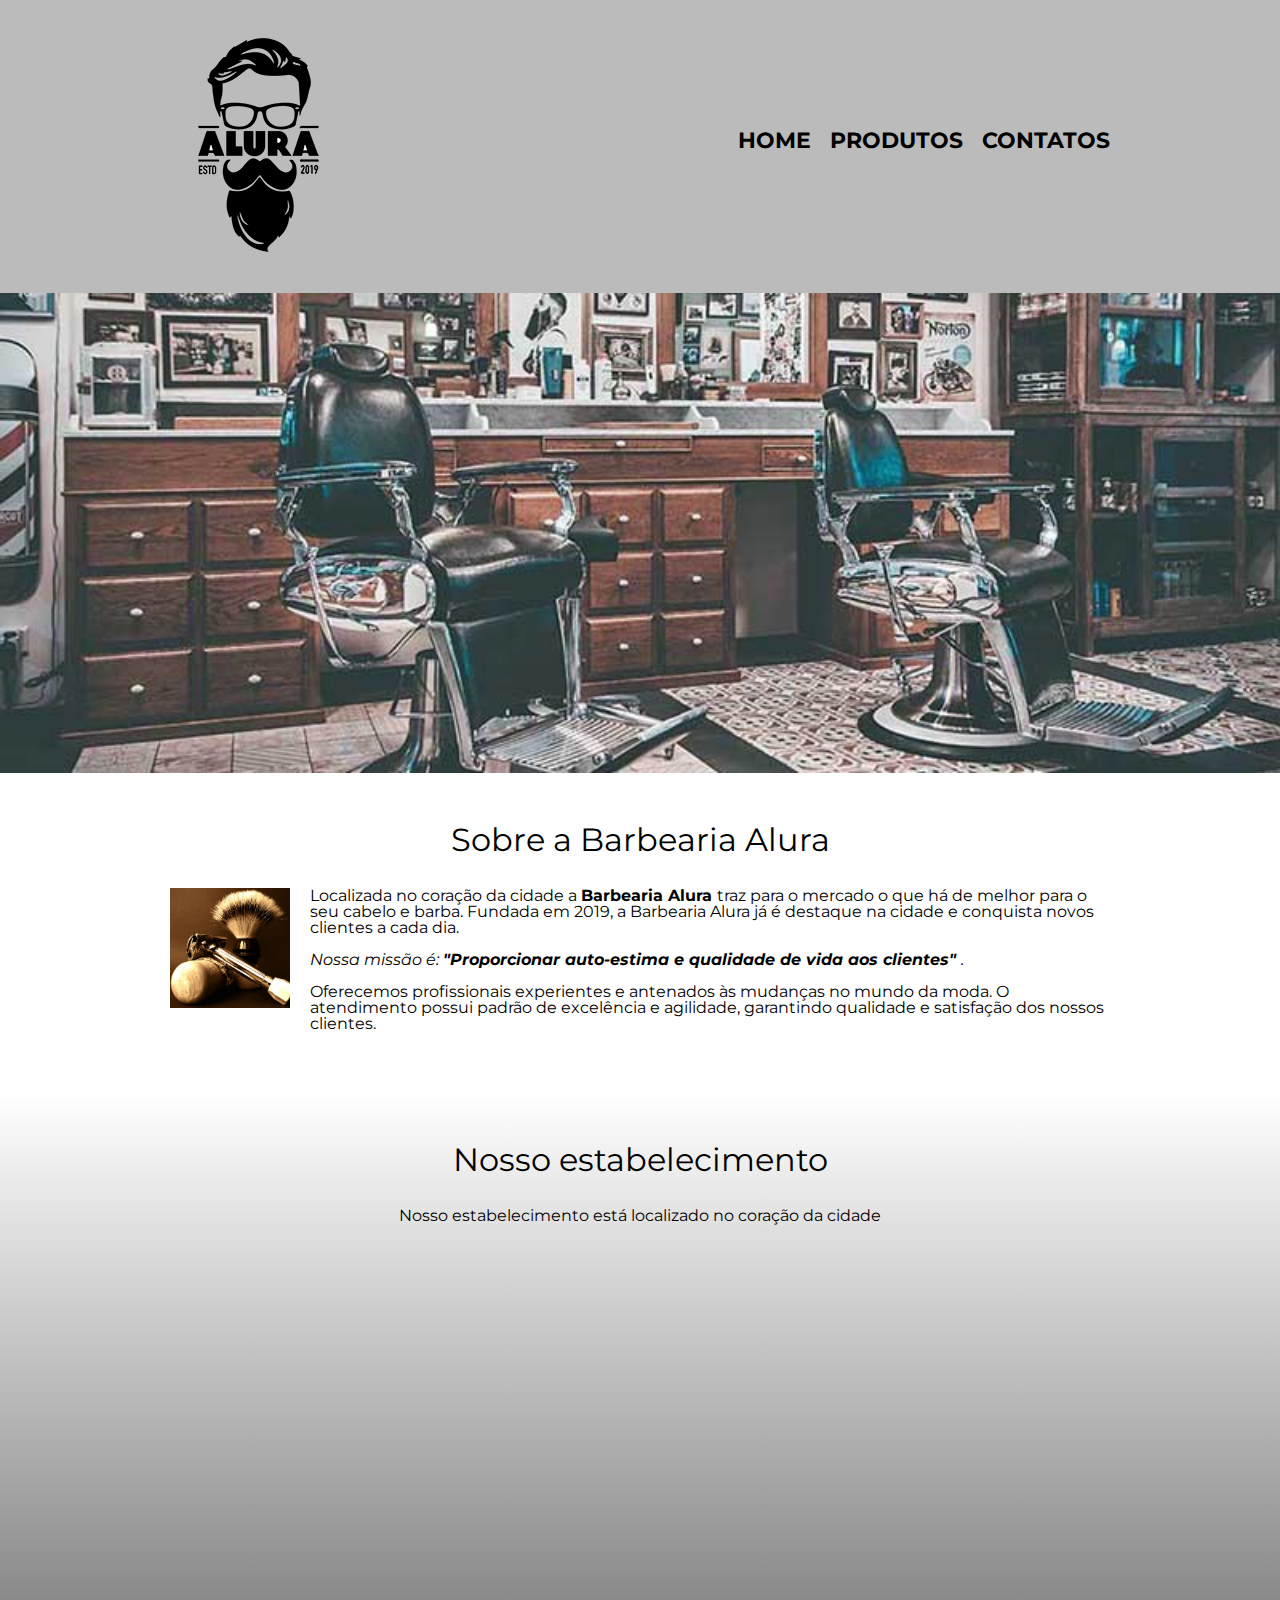
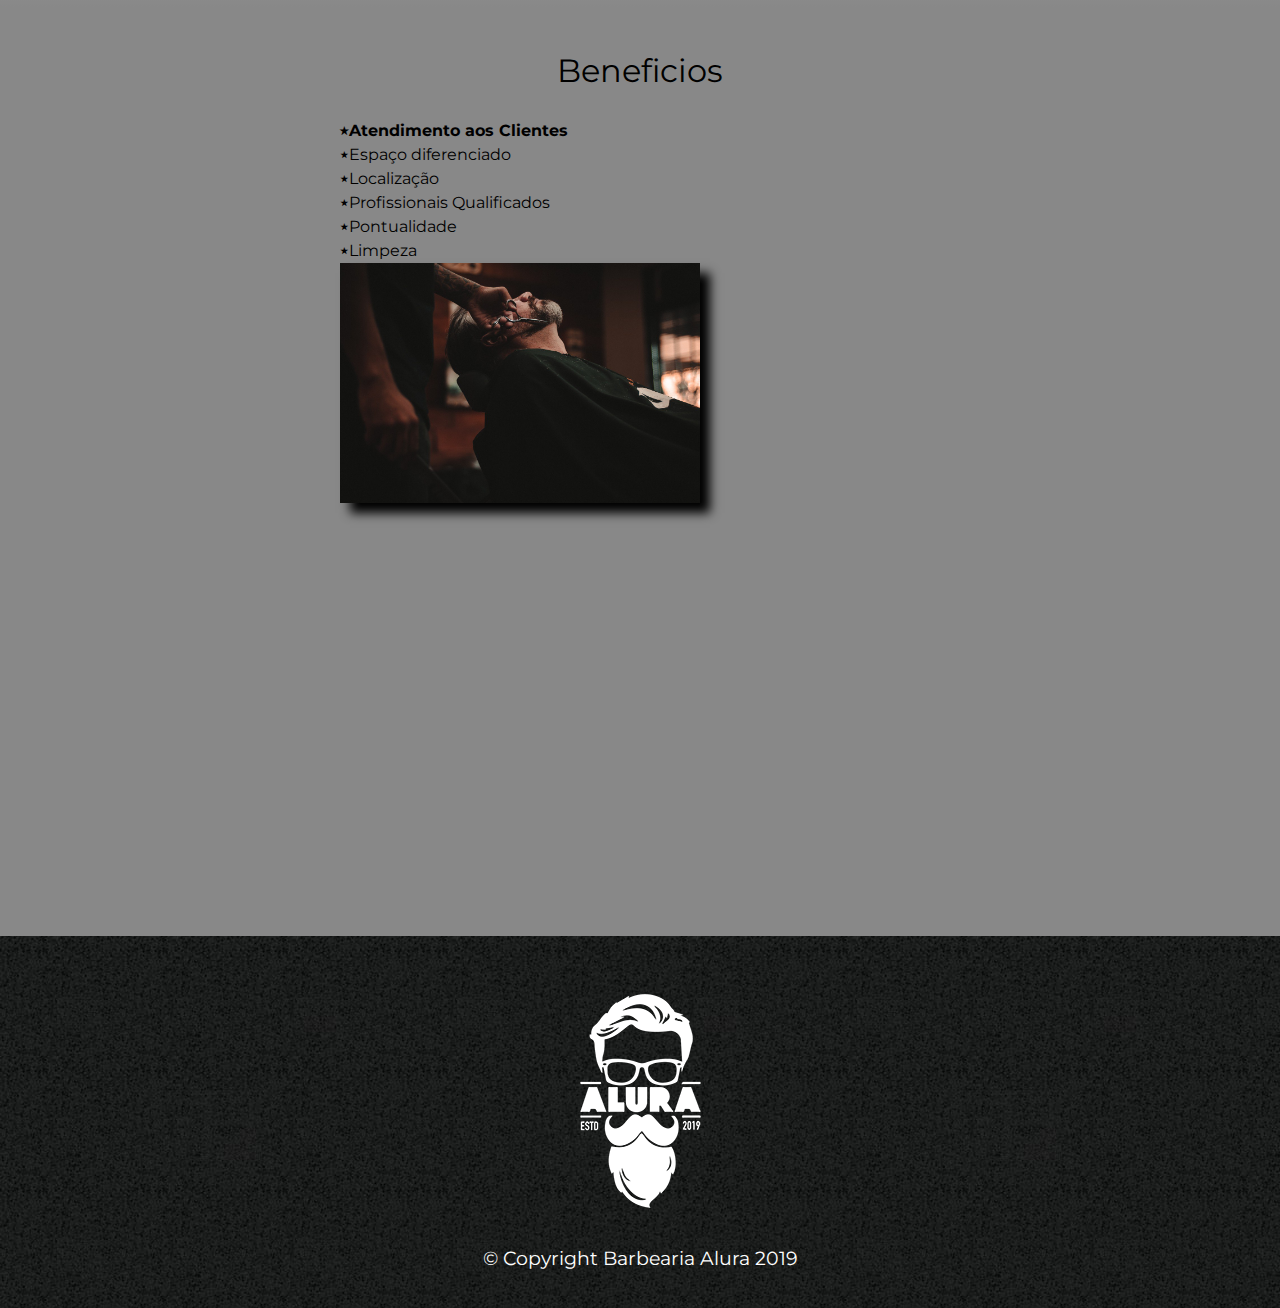
<file: index.html>
<!DOCTYPE html>
<html lang="pr-br">
  <head>
    <meta charset="UTF-8" />
    <meta name="viewport" content="width=device-width" />
    <title>Barbearia Alura</title>
    <link rel="stylesheet" href="reset.css" />
    <link rel="stylesheet" href="style.css" />
    <link
      href="https://fonts.googleapis.com/css?family=Montserrat&display=swap"
      rel="stylesheet"
    />
  </head>
  <body>
    <header>
      <div class="caixa">
        <h1><img src="logo.png" /></h1>
        <nav>
          <ul class="navegacao">
            <li><a href="index.html">Home</a></li>
            <li><a href="produtos.html">Produtos</a></li>
            <li><a href="contato.html">Contatos</a></li>
          </ul>
        </nav>
      </div>
    </header>

    <img class="banner" src="banner.jpg" alt="" />

    <main>
      <section class="principal">
        <h2 class="titulo-principal">Sobre a Barbearia Alura</h2>

        <img
          class="utensilios"
          src="utensilios.jpg"
          alt="Utensilios de um barbeiro"
        />

        <p>
          Localizada no coração da cidade a
          <strong> Barbearia Alura </strong> traz para o mercado o que há de
          melhor para o seu cabelo e barba. Fundada em 2019, a Barbearia Alura
          já é destaque na cidade e conquista novos clientes a cada dia.
        </p>

        <p id="missao">
          <em>
            Nossa missão é:
            <strong>
              "Proporcionar auto-estima e qualidade de vida aos clientes"
            </strong>
            .
          </em>
        </p>

        <p>
          Oferecemos profissionais experientes e antenados às mudanças no mundo
          da moda. O atendimento possui padrão de excelência e agilidade,
          garantindo qualidade e satisfação dos nossos clientes.
        </p>
      </section>

      <section class="mapa">
        <h3 class="titulo-principal">Nosso estabelecimento</h3>
        <p>Nosso estabelecimento está localizado no coração da cidade</p>
        <div class="mapa-conteudo">
          <iframe
            src="https://www.google.com/maps/embed?pb=!1m18!1m12!1m3!1d64559106.96028094!2d-54.772805805636565!3d9.02949800424017!2m3!1f0!2f0!3f0!3m2!1i1024!2i768!4f13.1!3m3!1m2!1s0x94ce5a2b2ed7f3a1%3A0xab35da2f5ca62674!2sCaelum%20-%20Escola%20de%20Tecnologia!5e0!3m2!1spt-BR!2sbr!4v1589123426847!5m2!1spt-BR!2sbr"
            width="100%"
            height="300"
            frameborder="0"
            style="border: 0;"
            allowfullscreen=""
            aria-hidden="false"
            tabindex="0"
          ></iframe>
        </div>
      </section>

      <section class="beneficios">
        <h3 class="titulo-principal">Beneficios</h3>

        <div class="conteudo-beneficios">
          <ul class="lista-beneficios">
            <li class="itens">Atendimento aos Clientes</li>
            <li class="itens">Espaço diferenciado</li>
            <li class="itens">Localização</li>
            <li class="itens">Profissionais Qualificados</li>
            <li class="itens">Pontualidade</li>
            <li class="itens">Limpeza</li>
          </ul>
          <img src="beneficios.jpg" class="imagem-beneficios" alt="" />
        </div>

        <div class="video">
          <iframe
            width="100"
            height="315"
            src="https://www.youtube.com/embed/wcVVXUV0YUY"
            frameborder="0"
            allow="accelerometer; autoplay; encrypted-media; gyroscope; picture-in-picture"
            allowfullscreen
          ></iframe>
        </div>
      </section>
    </main>

    <footer>
      <img src="logo-branco.png" alt="" />
      <p class="copyright">&copy; Copyright Barbearia Alura 2019</p>
    </footer>
  </body>
</html>
</file>
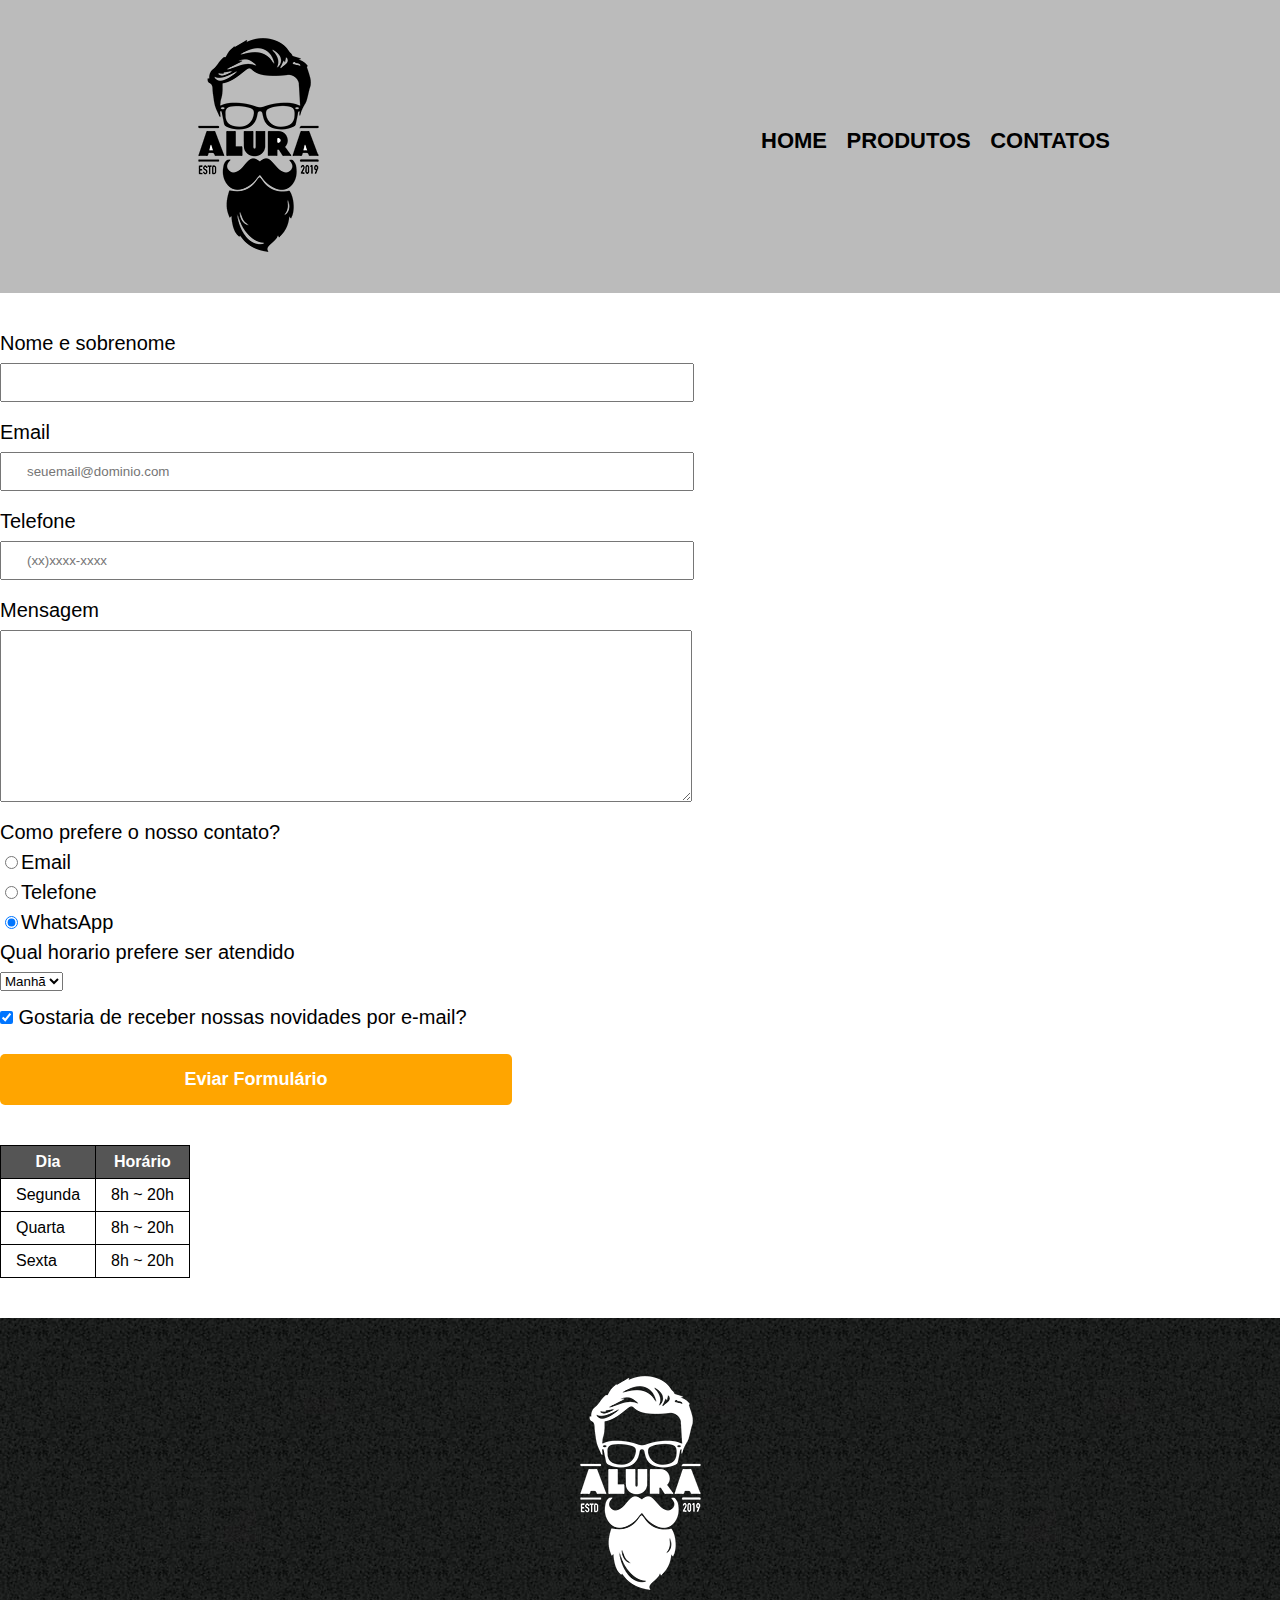
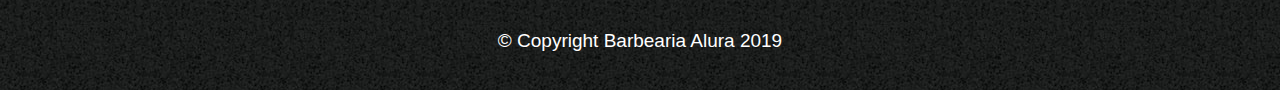
<file: contato.html>
<!DOCTYPE html>
<html>
  <head>
    <meta charset="UTF-8" />
    <title>Contato - Barbearia Alura</title>
    <link rel="stylesheet" href="reset.css" />
    <link rel="stylesheet" href="style.css" />
  </head>
  <body>
    <header>
      <div class="caixa">
        <h1><img src="logo.png" alt="logo da barbearia alura" /></h1>
        <nav>
          <ul class="navegacao">
            <li><a href="index.html">Home</a></li>
            <li><a href="produtos.html">Produtos</a></li>
            <li><a href="contato.html">Contatos</a></li>
          </ul>
        </nav>
      </div>
    </header>

    <main>
      <form>
        <label for="nomesobrenome"> Nome e sobrenome </label>
        <input required class="input-padrao" type="text" id="nomesobrenome" />

        <label for="email">Email</label>
        <input
          placeholder="seuemail@dominio.com"
          required
          class="input-padrao"
          type="email"
          id="email"
        />

        <label for="telefone">Telefone</label>
        <input
          placeholder="(xx)xxxx-xxxx"
          required
          class="input-padrao"
          type="tel"
          id="telefone"
        />

        <label for="mensagem">Mensagem</label>
        <textarea
          required
          class="input-padrao"
          id="mensagem"
          id=""
          cols="70"
          rows="10"
        ></textarea>

        <fieldset>
          <legend>Como prefere o nosso contato?</legend>
          <label for="radio-email">
            <input
              type="radio"
              name="contato"
              value="email"
              id="radio-email"
            />Email</label
          >

          <label for="radio-telefone">
            <input
              type="radio"
              name="contato"
              value="telefone"
              id="radio-telefone"
            />Telefone</label
          >

          <label for="radio-whatsapp">
            <input
              checked
              type="radio"
              name="contato"
              value="whatsapp"
              id="radio-whatsapp"
            />WhatsApp</label
          >
        </fieldset>

        <fieldset>
          <legend>Qual horario prefere ser atendido</legend>
          <select name="" id="">
            <option value="">Manhã</option>
            <option value="">tarde</option>
            <option value="">noite</option>
          </select>
        </fieldset>

        <label>
          <input class="checkbox" type="checkbox" checked /> Gostaria de receber
          nossas novidades por e-mail?</label
        >
        <input class="enviar" type="submit" value="Eviar Formulário" />
      </form>

      <table>
        <thead>
          <tr>
            <th>Dia</th>
            <th>Horário</th>
          </tr>
        </thead>
        <tbody>
          <tr>
            <td>Segunda</td>
            <td>8h ~ 20h</td>
          </tr>
          <tr>
            <td>Quarta</td>
            <td>8h ~ 20h</td>
          </tr>
          <tr>
            <td>Sexta</td>
            <td>8h ~ 20h</td>
          </tr>
        </tbody>
      </table>
    </main>

    <footer>
      <img src="logo-branco.png" alt="logo da barbearia alura" />
      <p class="copyright">&copy; Copyright Barbearia Alura 2019</p>
    </footer>
  </body>
</html>
</file>
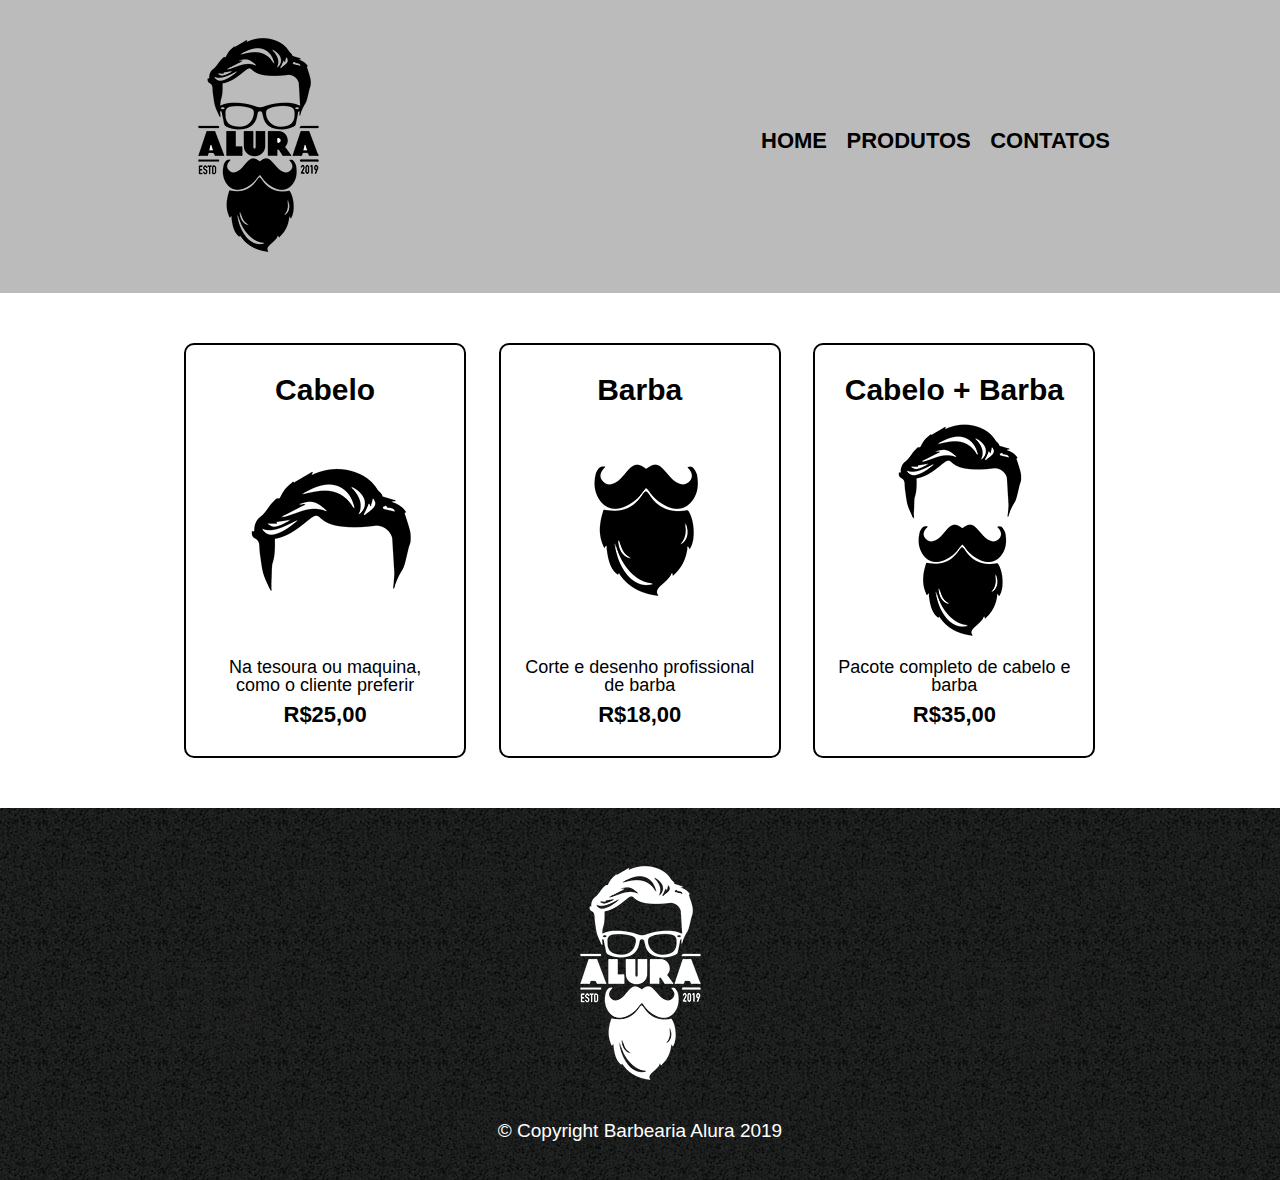
<file: produtos.html>
<!DOCTYPE html>
<html>
  <head>
    <meta charset="UTF-8" />
    <title>Produtos - Barbearia Alura</title>
    <link rel="stylesheet" href="reset.css" />
    <link rel="stylesheet" href="style.css" />
  </head>
  <body>
    <header>
      <div class="caixa">
        <h1><img src="logo.png" /></h1>
        <nav>
          <ul class="navegacao">
            <li><a href="index.html">Home</a></li>
            <li><a href="produtos.html">Produtos</a></li>
            <li><a href="contato.html">Contatos</a></li>
          </ul>
        </nav>
      </div>
    </header>

    <main>
      <ul class="produtos">
        <li>
          <h2>Cabelo</h2>
          <img src="cabelo.jpg" alt="" />
          <p class="produto-descricao">
            Na tesoura ou maquina, como o cliente preferir
          </p>
          <p class="produto-preco">R$25,00</p>
        </li>
        <li>
          <h2>Barba</h2>
          <img src="barba.jpg" alt="" />
          <p class="produto-descricao">Corte e desenho profissional de barba</p>
          <p class="produto-preco">R$18,00</p>
        </li>
        <li>
          <h2>Cabelo + Barba</h2>
          <img src="cabelo+barba.jpg" alt="" />
          <p class="produto-descricao">Pacote completo de cabelo e barba</p>
          <p class="produto-preco">R$35,00</p>
        </li>
      </ul>
    </main>

    <footer>
      <img src="logo-branco.png" alt="" />
      <p class="copyright">&copy; Copyright Barbearia Alura 2019</p>
    </footer>
  </body>
</html>
</file>
<file: style.css>
body {
  font-family: "Montserrat", sans-serif;
}

header {
  background: #bbbbbb;
  padding: 20px 0;
}

.caixa {
  position: relative;
  width: 940px;
  margin: 0 auto;
}

nav {
  position: absolute;
  top: 110px;
  right: 0;
}

nav li {
  display: inline;
  margin: 0 0 0 15px;
}

nav a {
  text-transform: uppercase;
  color: #000000;
  font-weight: bold;
  font-size: 22px;
  text-decoration: none;
}

nav a:hover {
  color: #c78c19;
  text-decoration: underline;
}

.produtos {
  width: 940px;
  margin: 0 auto;
  padding: 50px 0;
}

.produtos li {
  display: inline-block;
  text-align: center;
  width: 30%;
  vertical-align: top;
  margin: 0 1.5%;
  padding: 30px 20px;
  box-sizing: border-box;
  border: 2px solid #000000;
  border-radius: 10px;
}

.produtos li:hover {
  border-color: #c78c19;
}

.produtos li:active {
  border-color: #088c19;
}
.produtos li:hover h2 {
  font-size: 34px;
}

.produtos h2 {
  font-size: 30px;
  font-weight: bold;
}

.produto-descricao {
  font-size: 18px;
}

.produto-preco {
  font-size: 22px;
  font-weight: bold;
  margin: 10px 0 0;
}

footer {
  text-align: center;
  background: url("bg.jpg");
  padding: 40px 0;
}

.copyright {
  color: #ffffff;
  font-size: 19px;
  margin: 20px 0 0;
}

form {
  margin: 40px 0 40px;
}

form label,
form legend {
  display: block;
  font-size: 20px;
  margin: 0 0 10px;
}

.input-padrao {
  display: block;
  margin: 0 0 20px;
  padding: 10px 25px;
  width: 50%;
}

.checkbox {
  margin: 20px 0;
}

.enviar {
  width: 40%;
  padding: 15px 0;
  background: orange;
  color: white;
  font-weight: bold;
  font-size: 18px;
  border: none;
  border-radius: 5px;
  transition: 1s all;
  cursor: pointer;
}

.enviar:hover {
  background: darkorange;
  transform: scale(1.2);
}

table {
  margin: 20px 0 40px;
}

thead {
  background: #555555;
  color: #ffffff;
  font-weight: bold;
}

td,
th {
  border: 1px solid #000000;
  padding: 8px 15px;
}

/* css da página inicial */
.banner {
  width: 100%;
}

.titulo-principal {
  text-align: center;
  font-size: 2em;
  margin: 0 0 1em;
  clear: left;
}

.principal {
  width: 940px;
  margin: 0 auto;
  padding: 3em 0;
  background: #fefefe;
}

.principal p {
  margin: 0 0 1em;
}

.principal strong {
  font-weight: bold;
}

.principal em {
  font-style: italic;
}

.utensilios {
  width: 120px;
  float: left;
  margin: 0 20px 20px 0;
}
.mapa {
  padding: 3em 0;
  background: linear-gradient(#fefefe, #888888);
}
.mapa-conteudo {
  width: 940px;
  margin: 0 auto;
}

.mapa p {
  margin: 0 0 2em;
  text-align: center;
}

.beneficios {
  padding: 3em 0;
  background: #888888;
}

.conteudo-beneficios {
  width: 600px;
  margin: 0 auto;
}

.lista-beneficios {
  width: 40%;
  display: inline-block;
  vertical-align: top;
}

.itens {
  line-height: 1.5;
}

.itens:first-child {
  font-weight: bold;
}

.itens::before {
  content: "⭑";
}

.imagem-beneficios {
  width: 60%;
  opacity: 1;
  transition: 400ms;
  box-shadow: 10px 10px 10px #000000;
}

.imagem-beneficios:hover {
  opacity: 0.3;
}

.video {
  width: 560px;
  margin: 2em auto;
}

@media screen and (max-width: 480px) {
  .caixa,
  .principal,
  .conteudo-beneficios,
  .mapa-conteudo,
  .video {
    width: auto;
  }
  h1 {
    text-align: center;
  }
  nav {
    position: static;
  }
  .lista-beneficios,
  .imagem-beneficios {
    width: 100%;
  }
}
</file>
